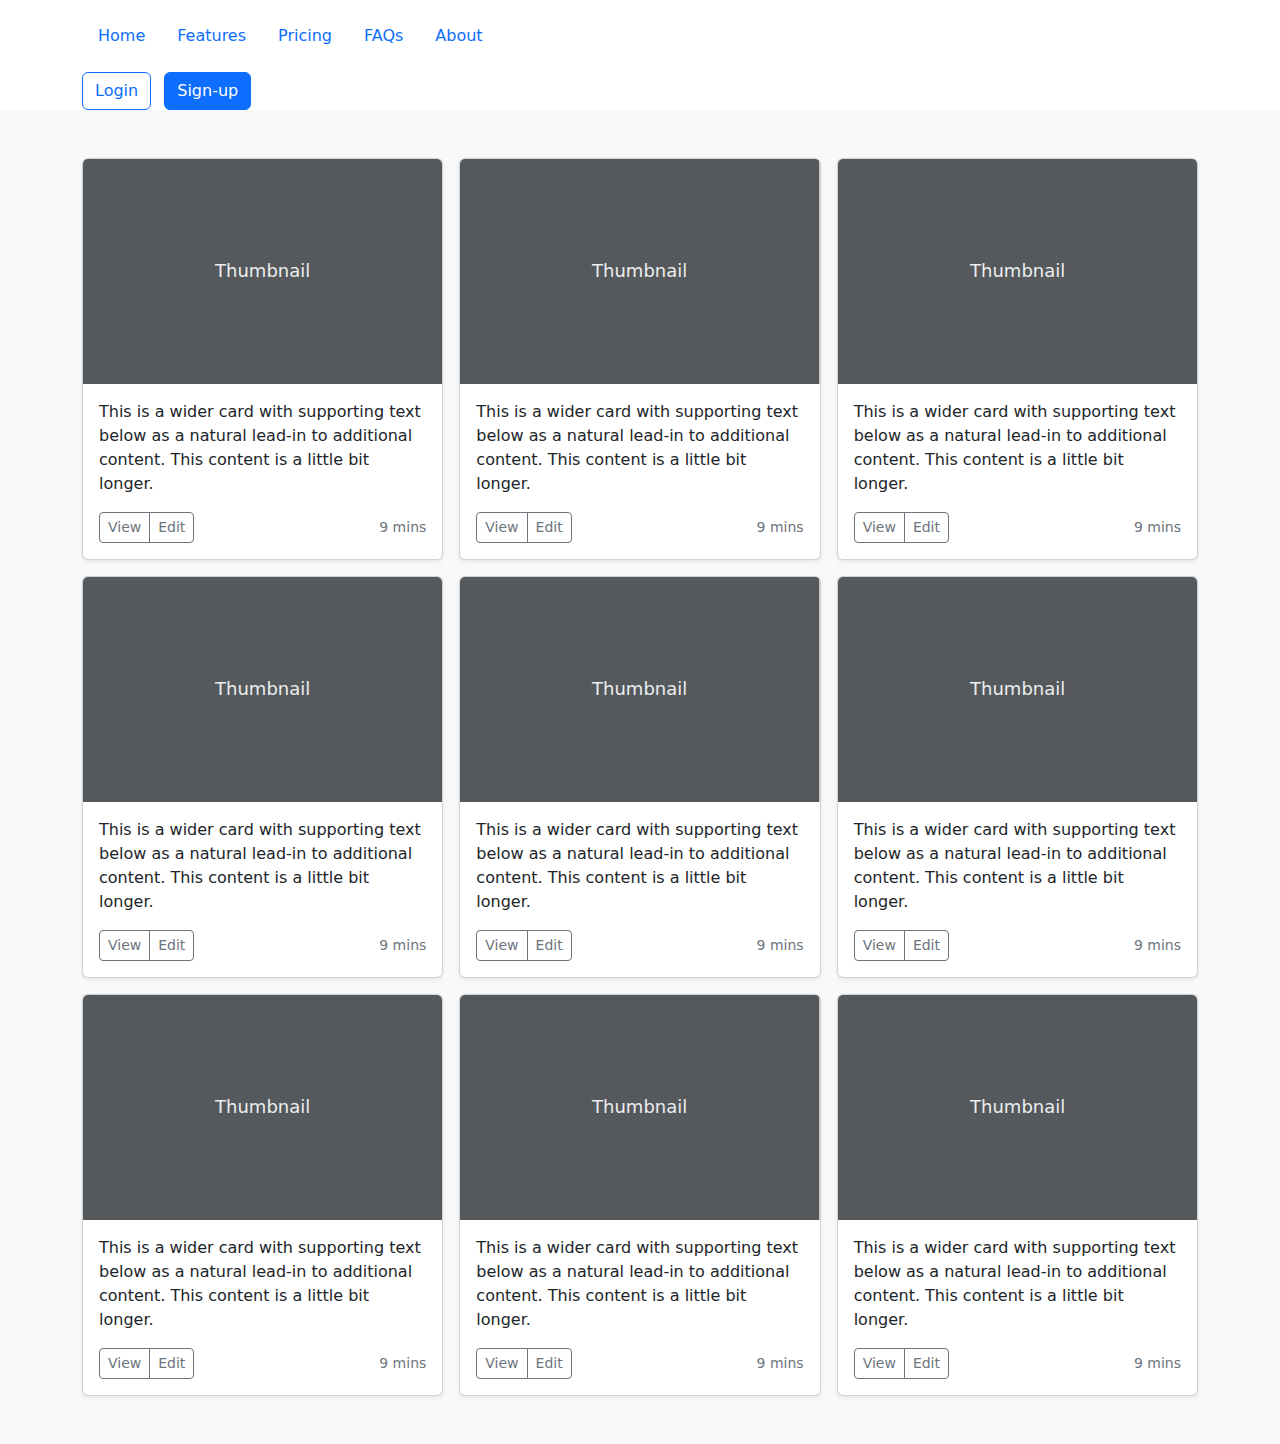
<file: index.html>
<!DOCTYPE html>
<html lang="zh">
  <head>
    <meta charset="utf-8" />
    <meta name="viewport" content="width=device-width, initial-scale=1" />
    <meta name="description" content="" />
    <meta
      name="author"
      content="Mark Otto, Jacob Thornton, and Bootstrap contributors"
    />
    <meta name="generator" content="Hugo 0.101.0" />
    <title>Headers · Bootstrap v5.2</title>

    <link
      rel="canonical"
      href="https://getbootstrap.com/docs/5.2/examples/headers/"
    />

    <link href="../assets/dist/css/bootstrap.min.css" rel="stylesheet" />

    <style>
      .bd-placeholder-img {
        font-size: 1.125rem;
        text-anchor: middle;
        -webkit-user-select: none;
        -moz-user-select: none;
        user-select: none;
      }

      .b-example-divider {
        height: 3rem;
        background-color: rgba(0, 0, 0, 0.1);
        border: solid rgba(0, 0, 0, 0.15);
        border-width: 1px 0;
        box-shadow: inset 0 0.5em 1.5em rgba(0, 0, 0, 0.1),
          inset 0 0.125em 0.5em rgba(0, 0, 0, 0.15);
      }

      .b-example-vr {
        flex-shrink: 0;
        width: 1.5rem;
        height: 100vh;
      }

      .bi {
        vertical-align: -0.125em;
        fill: currentColor;
      }

      .nav-scroller {
        position: relative;
        z-index: 2;
        height: 2.75rem;
        overflow-y: hidden;
      }

      .nav-scroller .nav {
        display: flex;
        flex-wrap: nowrap;
        padding-bottom: 1rem;
        margin-top: -1px;
        overflow-x: auto;
        text-align: center;
        white-space: nowrap;
        -webkit-overflow-scrolling: touch;
      }
      @media (min-width: 768px) {
        .bd-placeholder-img-lg {
          font-size: 3.5rem;
        }
      }
    </style>

    <!-- Custom styles for this template -->
    <link href="styles/headers.css" rel="stylesheet" />
  </head>
  <body>
    <main>
      <h1 class="visually-hidden">Headers examples</h1>

      <div class="container">
        <header>
          <ul class="nav nav-pills, d-flex justify-content-left py-3">
            <li class="nav-item">
              <a href="#" class="nav-link active" aria-current="page">Home</a>
            </li>
            <li class="nav-item"><a href="#" class="nav-link">Features</a></li>
            <li class="nav-item"><a href="#" class="nav-link">Pricing</a></li>
            <li class="nav-item"><a href="#" class="nav-link">FAQs</a></li>
            <li class="nav-item"><a href="#" class="nav-link">About</a></li>
          </ul>
          <div id="right">
            <a href="sign.html"
              ><button type="button" class="btn btn-outline-primary me-2">
                Login
              </button></a
            >
            <a href="sign-up.html">
              <button type="button" class="btn btn-primary">Sign-up</button></a
            >
          </div>
        </header>
      </div>
    </main>
    <main>
      <div class="album py-5 bg-light">
        <div class="container">
          <div class="row row-cols-1 row-cols-sm-2 row-cols-md-3 g-3">
            <div class="col">
              <div class="card shadow-sm">
                <svg
                  class="bd-placeholder-img card-img-top"
                  width="100%"
                  height="225"
                  xmlns="http://www.w3.org/2000/svg"
                  role="img"
                  aria-label="Placeholder: Thumbnail"
                  preserveAspectRatio="xMidYMid slice"
                  focusable="false"
                >
                  <title>Placeholder</title>
                  <rect width="100%" height="100%" fill="#55595c" />
                  <text x="50%" y="50%" fill="#eceeef" dy=".3em">
                    Thumbnail
                  </text>
                </svg>

                <div class="card-body">
                  <p class="card-text">
                    This is a wider card with supporting text below as a natural
                    lead-in to additional content. This content is a little bit
                    longer.
                  </p>
                  <div
                    class="d-flex justify-content-between align-items-center"
                  >
                    <div class="btn-group">
                      <button
                        type="button"
                        class="btn btn-sm btn-outline-secondary"
                      >
                        View
                      </button>
                      <button
                        type="button"
                        class="btn btn-sm btn-outline-secondary"
                      >
                        Edit
                      </button>
                    </div>
                    <small class="text-muted">9 mins</small>
                  </div>
                </div>
              </div>
            </div>
            <div class="col">
              <div class="card shadow-sm">
                <svg
                  class="bd-placeholder-img card-img-top"
                  width="100%"
                  height="225"
                  xmlns="http://www.w3.org/2000/svg"
                  role="img"
                  aria-label="Placeholder: Thumbnail"
                  preserveAspectRatio="xMidYMid slice"
                  focusable="false"
                >
                  <title>Placeholder</title>
                  <rect width="100%" height="100%" fill="#55595c" />
                  <text x="50%" y="50%" fill="#eceeef" dy=".3em">
                    Thumbnail
                  </text>
                </svg>

                <div class="card-body">
                  <p class="card-text">
                    This is a wider card with supporting text below as a natural
                    lead-in to additional content. This content is a little bit
                    longer.
                  </p>
                  <div
                    class="d-flex justify-content-between align-items-center"
                  >
                    <div class="btn-group">
                      <button
                        type="button"
                        class="btn btn-sm btn-outline-secondary"
                      >
                        View
                      </button>
                      <button
                        type="button"
                        class="btn btn-sm btn-outline-secondary"
                      >
                        Edit
                      </button>
                    </div>
                    <small class="text-muted">9 mins</small>
                  </div>
                </div>
              </div>
            </div>
            <div class="col">
              <div class="card shadow-sm">
                <svg
                  class="bd-placeholder-img card-img-top"
                  width="100%"
                  height="225"
                  xmlns="http://www.w3.org/2000/svg"
                  role="img"
                  aria-label="Placeholder: Thumbnail"
                  preserveAspectRatio="xMidYMid slice"
                  focusable="false"
                >
                  <title>Placeholder</title>
                  <rect width="100%" height="100%" fill="#55595c" />
                  <text x="50%" y="50%" fill="#eceeef" dy=".3em">
                    Thumbnail
                  </text>
                </svg>

                <div class="card-body">
                  <p class="card-text">
                    This is a wider card with supporting text below as a natural
                    lead-in to additional content. This content is a little bit
                    longer.
                  </p>
                  <div
                    class="d-flex justify-content-between align-items-center"
                  >
                    <div class="btn-group">
                      <button
                        type="button"
                        class="btn btn-sm btn-outline-secondary"
                      >
                        View
                      </button>
                      <button
                        type="button"
                        class="btn btn-sm btn-outline-secondary"
                      >
                        Edit
                      </button>
                    </div>
                    <small class="text-muted">9 mins</small>
                  </div>
                </div>
              </div>
            </div>

            <div class="col">
              <div class="card shadow-sm">
                <svg
                  class="bd-placeholder-img card-img-top"
                  width="100%"
                  height="225"
                  xmlns="http://www.w3.org/2000/svg"
                  role="img"
                  aria-label="Placeholder: Thumbnail"
                  preserveAspectRatio="xMidYMid slice"
                  focusable="false"
                >
                  <title>Placeholder</title>
                  <rect width="100%" height="100%" fill="#55595c" />
                  <text x="50%" y="50%" fill="#eceeef" dy=".3em">
                    Thumbnail
                  </text>
                </svg>

                <div class="card-body">
                  <p class="card-text">
                    This is a wider card with supporting text below as a natural
                    lead-in to additional content. This content is a little bit
                    longer.
                  </p>
                  <div
                    class="d-flex justify-content-between align-items-center"
                  >
                    <div class="btn-group">
                      <button
                        type="button"
                        class="btn btn-sm btn-outline-secondary"
                      >
                        View
                      </button>
                      <button
                        type="button"
                        class="btn btn-sm btn-outline-secondary"
                      >
                        Edit
                      </button>
                    </div>
                    <small class="text-muted">9 mins</small>
                  </div>
                </div>
              </div>
            </div>
            <div class="col">
              <div class="card shadow-sm">
                <svg
                  class="bd-placeholder-img card-img-top"
                  width="100%"
                  height="225"
                  xmlns="http://www.w3.org/2000/svg"
                  role="img"
                  aria-label="Placeholder: Thumbnail"
                  preserveAspectRatio="xMidYMid slice"
                  focusable="false"
                >
                  <title>Placeholder</title>
                  <rect width="100%" height="100%" fill="#55595c" />
                  <text x="50%" y="50%" fill="#eceeef" dy=".3em">
                    Thumbnail
                  </text>
                </svg>

                <div class="card-body">
                  <p class="card-text">
                    This is a wider card with supporting text below as a natural
                    lead-in to additional content. This content is a little bit
                    longer.
                  </p>
                  <div
                    class="d-flex justify-content-between align-items-center"
                  >
                    <div class="btn-group">
                      <button
                        type="button"
                        class="btn btn-sm btn-outline-secondary"
                      >
                        View
                      </button>
                      <button
                        type="button"
                        class="btn btn-sm btn-outline-secondary"
                      >
                        Edit
                      </button>
                    </div>
                    <small class="text-muted">9 mins</small>
                  </div>
                </div>
              </div>
            </div>
            <div class="col">
              <div class="card shadow-sm">
                <svg
                  class="bd-placeholder-img card-img-top"
                  width="100%"
                  height="225"
                  xmlns="http://www.w3.org/2000/svg"
                  role="img"
                  aria-label="Placeholder: Thumbnail"
                  preserveAspectRatio="xMidYMid slice"
                  focusable="false"
                >
                  <title>Placeholder</title>
                  <rect width="100%" height="100%" fill="#55595c" />
                  <text x="50%" y="50%" fill="#eceeef" dy=".3em">
                    Thumbnail
                  </text>
                </svg>

                <div class="card-body">
                  <p class="card-text">
                    This is a wider card with supporting text below as a natural
                    lead-in to additional content. This content is a little bit
                    longer.
                  </p>
                  <div
                    class="d-flex justify-content-between align-items-center"
                  >
                    <div class="btn-group">
                      <button
                        type="button"
                        class="btn btn-sm btn-outline-secondary"
                      >
                        View
                      </button>
                      <button
                        type="button"
                        class="btn btn-sm btn-outline-secondary"
                      >
                        Edit
                      </button>
                    </div>
                    <small class="text-muted">9 mins</small>
                  </div>
                </div>
              </div>
            </div>

            <div class="col">
              <div class="card shadow-sm">
                <svg
                  class="bd-placeholder-img card-img-top"
                  width="100%"
                  height="225"
                  xmlns="http://www.w3.org/2000/svg"
                  role="img"
                  aria-label="Placeholder: Thumbnail"
                  preserveAspectRatio="xMidYMid slice"
                  focusable="false"
                >
                  <title>Placeholder</title>
                  <rect width="100%" height="100%" fill="#55595c" />
                  <text x="50%" y="50%" fill="#eceeef" dy=".3em">
                    Thumbnail
                  </text>
                </svg>

                <div class="card-body">
                  <p class="card-text">
                    This is a wider card with supporting text below as a natural
                    lead-in to additional content. This content is a little bit
                    longer.
                  </p>
                  <div
                    class="d-flex justify-content-between align-items-center"
                  >
                    <div class="btn-group">
                      <button
                        type="button"
                        class="btn btn-sm btn-outline-secondary"
                      >
                        View
                      </button>
                      <button
                        type="button"
                        class="btn btn-sm btn-outline-secondary"
                      >
                        Edit
                      </button>
                    </div>
                    <small class="text-muted">9 mins</small>
                  </div>
                </div>
              </div>
            </div>
            <div class="col">
              <div class="card shadow-sm">
                <svg
                  class="bd-placeholder-img card-img-top"
                  width="100%"
                  height="225"
                  xmlns="http://www.w3.org/2000/svg"
                  role="img"
                  aria-label="Placeholder: Thumbnail"
                  preserveAspectRatio="xMidYMid slice"
                  focusable="false"
                >
                  <title>Placeholder</title>
                  <rect width="100%" height="100%" fill="#55595c" />
                  <text x="50%" y="50%" fill="#eceeef" dy=".3em">
                    Thumbnail
                  </text>
                </svg>

                <div class="card-body">
                  <p class="card-text">
                    This is a wider card with supporting text below as a natural
                    lead-in to additional content. This content is a little bit
                    longer.
                  </p>
                  <div
                    class="d-flex justify-content-between align-items-center"
                  >
                    <div class="btn-group">
                      <button
                        type="button"
                        class="btn btn-sm btn-outline-secondary"
                      >
                        View
                      </button>
                      <button
                        type="button"
                        class="btn btn-sm btn-outline-secondary"
                      >
                        Edit
                      </button>
                    </div>
                    <small class="text-muted">9 mins</small>
                  </div>
                </div>
              </div>
            </div>
            <div class="col">
              <div class="card shadow-sm">
                <svg
                  class="bd-placeholder-img card-img-top"
                  width="100%"
                  height="225"
                  xmlns="http://www.w3.org/2000/svg"
                  role="img"
                  aria-label="Placeholder: Thumbnail"
                  preserveAspectRatio="xMidYMid slice"
                  focusable="false"
                >
                  <title>Placeholder</title>
                  <rect width="100%" height="100%" fill="#55595c" />
                  <text x="50%" y="50%" fill="#eceeef" dy=".3em">
                    Thumbnail
                  </text>
                </svg>

                <div class="card-body">
                  <p class="card-text">
                    This is a wider card with supporting text below as a natural
                    lead-in to additional content. This content is a little bit
                    longer.
                  </p>
                  <div
                    class="d-flex justify-content-between align-items-center"
                  >
                    <div class="btn-group">
                      <button
                        type="button"
                        class="btn btn-sm btn-outline-secondary"
                      >
                        View
                      </button>
                      <button
                        type="button"
                        class="btn btn-sm btn-outline-secondary"
                      >
                        Edit
                      </button>
                    </div>
                    <small class="text-muted">9 mins</small>
                  </div>
                </div>
              </div>
            </div>
          </div>
        </div>
      </div>
    </main>

    <script src="../assets/dist/js/bootstrap.bundle.min.js"></script>
  </body>
</html>
</file>
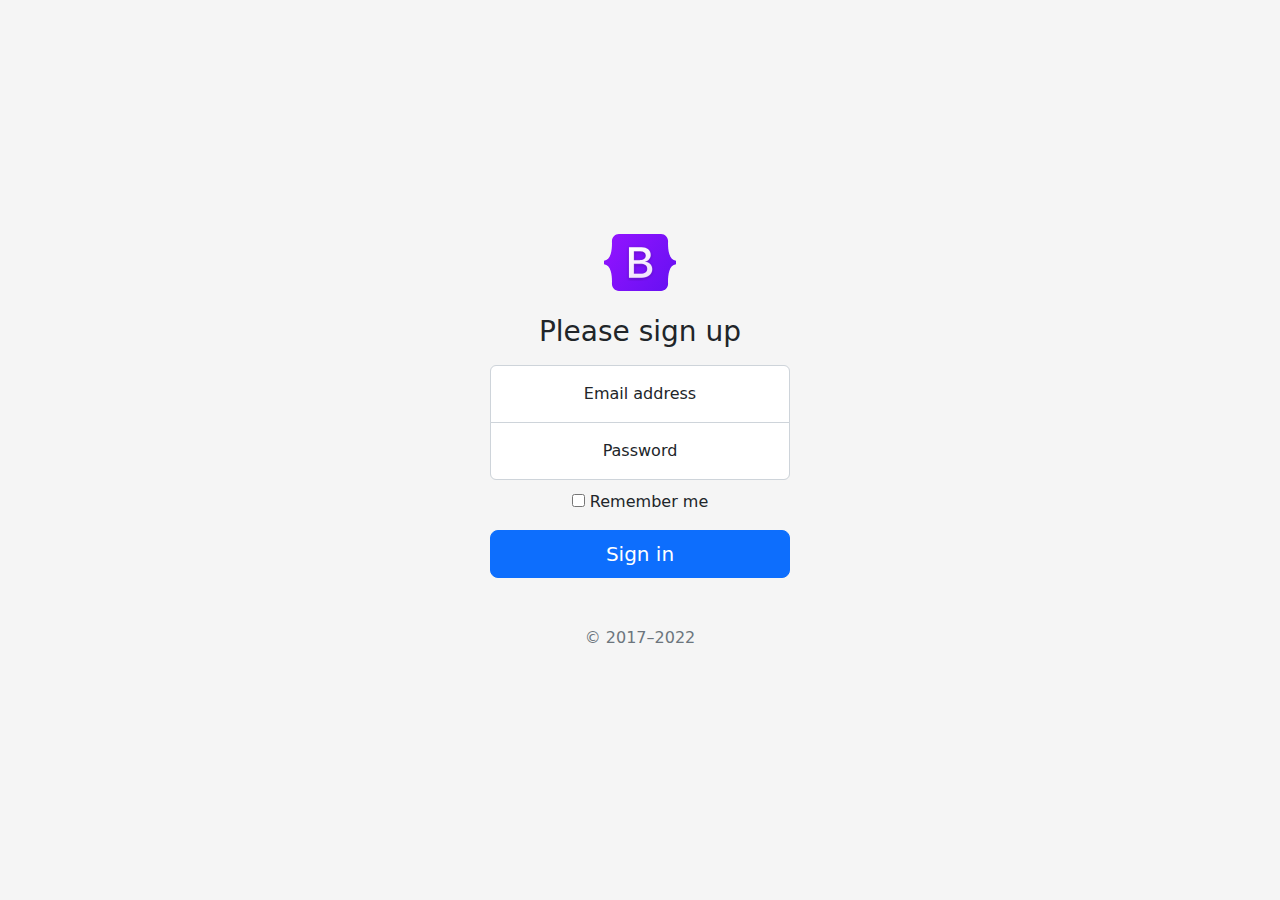
<file: sign-up.html>
<!DOCTYPE html>
<html lang="zh">
  <head>
    <meta charset="utf-8" />
    <meta name="viewport" content="width=device-width, initial-scale=1" />
    <meta name="description" content="" />
    <meta
      name="author"
      content="Mark Otto, Jacob Thornton, and Bootstrap contributors"
    />
    <meta name="generator" content="Hugo 0.101.0" />
    <title>Signin Template · Bootstrap v5.2</title>

    <link
      rel="canonical"
      href="https://getbootstrap.com/docs/5.2/examples/sign-in/"
    />

    <link href="../assets/dist/css/bootstrap.min.css" rel="stylesheet" />

    <style>
      .bd-placeholder-img {
        font-size: 1.125rem;
        text-anchor: middle;
        -webkit-user-select: none;
        -moz-user-select: none;
        user-select: none;
      }

      @media (min-width: 768px) {
        .bd-placeholder-img-lg {
          font-size: 3.5rem;
        }
      }

      .b-example-divider {
        height: 3rem;
        background-color: rgba(0, 0, 0, 0.1);
        border: solid rgba(0, 0, 0, 0.15);
        border-width: 1px 0;
        box-shadow: inset 0 0.5em 1.5em rgba(0, 0, 0, 0.1),
          inset 0 0.125em 0.5em rgba(0, 0, 0, 0.15);
      }

      .b-example-vr {
        flex-shrink: 0;
        width: 1.5rem;
        height: 100vh;
      }

      .bi {
        vertical-align: -0.125em;
        fill: currentColor;
      }

      .nav-scroller {
        position: relative;
        z-index: 2;
        height: 2.75rem;
        overflow-y: hidden;
      }

      .nav-scroller .nav {
        display: flex;
        flex-wrap: nowrap;
        padding-bottom: 1rem;
        margin-top: -1px;
        overflow-x: auto;
        text-align: center;
        white-space: nowrap;
        -webkit-overflow-scrolling: touch;
      }
    </style>

    <!-- Custom styles for this template -->
    <link href="styles/signin.css" rel="stylesheet" />
  </head>
  <body class="text-center">
    <main class="form-signin w-100 m-auto">
      <form>
        <img
          class="mb-4"
          src="../assets/brand/bootstrap-logo.svg"
          alt=""
          width="72"
          height="57"
        />
        <h1 class="h3 mb-3 fw-normal">Please sign up</h1>

        <div class="form-floating">
          <input
            type="email"
            class="form-control"
            id="floatingInput"
            placeholder="name@example.com"
          />
          <label for="floatingInput">Email address</label>
        </div>
        <div class="form-floating">
          <input
            type="password"
            class="form-control"
            id="floatingPassword"
            placeholder="Password"
          />
          <label for="floatingPassword">Password</label>
        </div>

        <div class="checkbox mb-3">
          <label>
            <input type="checkbox" value="remember-me" /> Remember me
          </label>
        </div>
        <button class="w-100 btn btn-lg btn-primary" type="submit">
          Sign in
        </button>
        <p class="mt-5 mb-3 text-muted">&copy; 2017–2022</p>
      </form>
    </main>
  </body>
</html>
</file>
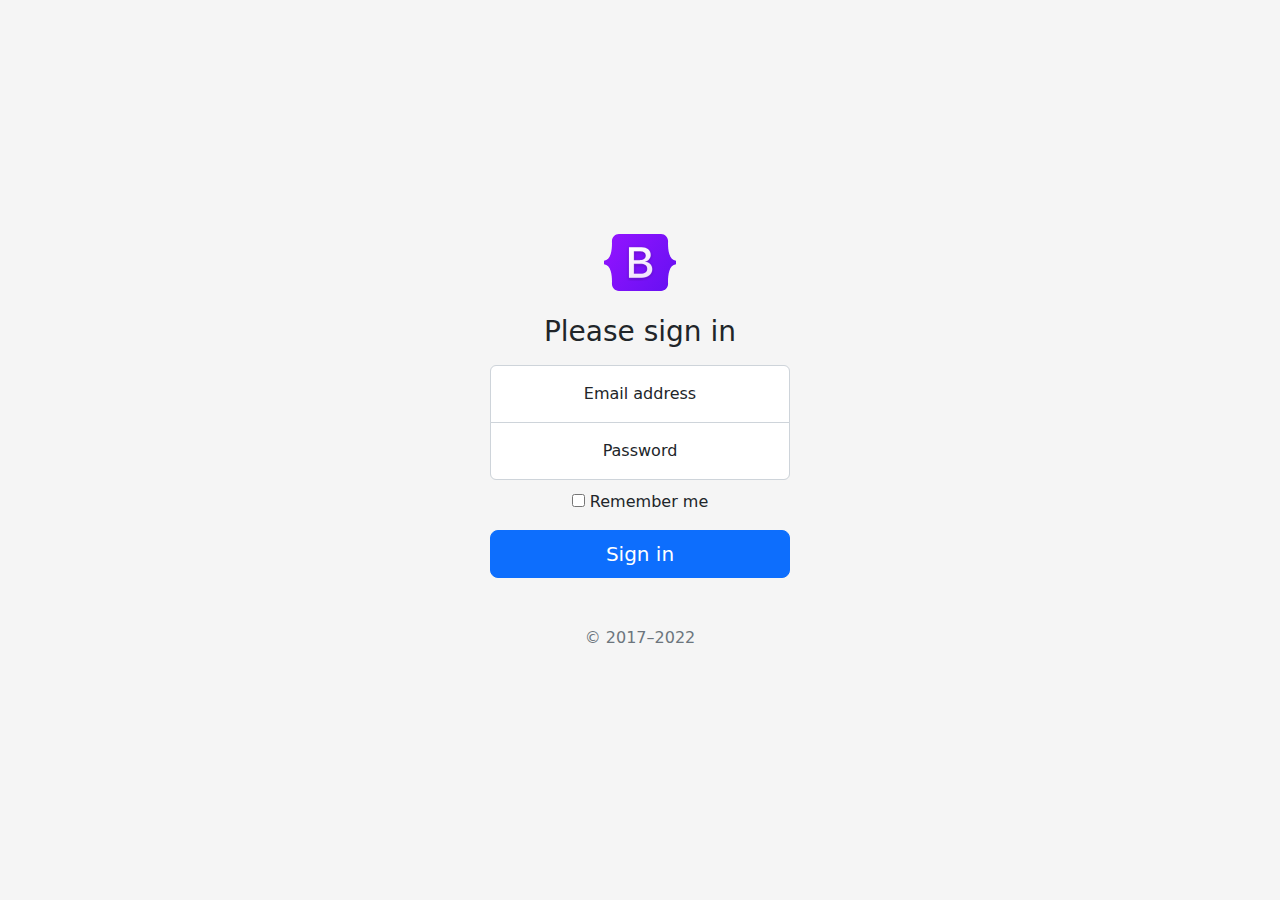
<file: sign.html>
<!DOCTYPE html>
<html lang="zh">
  <head>
    <meta charset="utf-8" />
    <meta name="viewport" content="width=device-width, initial-scale=1" />
    <meta name="description" content="" />
    <meta
      name="author"
      content="Mark Otto, Jacob Thornton, and Bootstrap contributors"
    />
    <meta name="generator" content="Hugo 0.101.0" />
    <title>Signin Template · Bootstrap v5.2</title>

    <link
      rel="canonical"
      href="https://getbootstrap.com/docs/5.2/examples/sign-in/"
    />

    <link href="../assets/dist/css/bootstrap.min.css" rel="stylesheet" />

    <style>
      .bd-placeholder-img {
        font-size: 1.125rem;
        text-anchor: middle;
        -webkit-user-select: none;
        -moz-user-select: none;
        user-select: none;
      }

      @media (min-width: 768px) {
        .bd-placeholder-img-lg {
          font-size: 3.5rem;
        }
      }

      .b-example-divider {
        height: 3rem;
        background-color: rgba(0, 0, 0, 0.1);
        border: solid rgba(0, 0, 0, 0.15);
        border-width: 1px 0;
        box-shadow: inset 0 0.5em 1.5em rgba(0, 0, 0, 0.1),
          inset 0 0.125em 0.5em rgba(0, 0, 0, 0.15);
      }

      .b-example-vr {
        flex-shrink: 0;
        width: 1.5rem;
        height: 100vh;
      }

      .bi {
        vertical-align: -0.125em;
        fill: currentColor;
      }

      .nav-scroller {
        position: relative;
        z-index: 2;
        height: 2.75rem;
        overflow-y: hidden;
      }

      .nav-scroller .nav {
        display: flex;
        flex-wrap: nowrap;
        padding-bottom: 1rem;
        margin-top: -1px;
        overflow-x: auto;
        text-align: center;
        white-space: nowrap;
        -webkit-overflow-scrolling: touch;
      }
    </style>

    <!-- Custom styles for this template -->
    <link href="styles/signin.css" rel="stylesheet" />
  </head>
  <body class="text-center">
    <main class="form-signin w-100 m-auto">
      <form>
        <img
          class="mb-4"
          src="../assets/brand/bootstrap-logo.svg"
          alt=""
          width="72"
          height="57"
        />
        <h1 class="h3 mb-3 fw-normal">Please sign in</h1>

        <div class="form-floating">
          <input
            type="email"
            class="form-control"
            id="floatingInput"
            placeholder="name@example.com"
          />
          <label for="floatingInput">Email address</label>
        </div>
        <div class="form-floating">
          <input
            type="password"
            class="form-control"
            id="floatingPassword"
            placeholder="Password"
          />
          <label for="floatingPassword">Password</label>
        </div>

        <div class="checkbox mb-3">
          <label>
            <input type="checkbox" value="remember-me" /> Remember me
          </label>
        </div>
        <button class="w-100 btn btn-lg btn-primary" type="submit">
          Sign in
        </button>
        <p class="mt-5 mb-3 text-muted">&copy; 2017–2022</p>
      </form>
    </main>
  </body>
</html>
</file>
<file: styles/headers.css>
.form-control-dark {
  border-color: var(--bs-gray);
}
.form-control-dark:focus {
  border-color: #fff;
  box-shadow: 0 0 0 0.25rem rgba(255, 255, 255, 0.25);
}

.text-small {
  font-size: 85%;
}

.dropdown-toggle {
  outline: 0;
}
.right {
  display: flex;
  justify-content: right;
  align-items: right;
}
</file>
<file: styles/signin.css>
html,
body {
  height: 100%;
}

body {
  display: flex;
  align-items: center;
  padding-top: 40px;
  padding-bottom: 40px;
  background-color: #f5f5f5;
}

.form-signin {
  max-width: 330px;
  padding: 15px;
}

.form-signin .form-floating:focus-within {
  z-index: 2;
}

.form-signin input[type="email"] {
  margin-bottom: -1px;
  border-bottom-right-radius: 0;
  border-bottom-left-radius: 0;
}

.form-signin input[type="password"] {
  margin-bottom: 10px;
  border-top-left-radius: 0;
  border-top-right-radius: 0;
}
</file>
